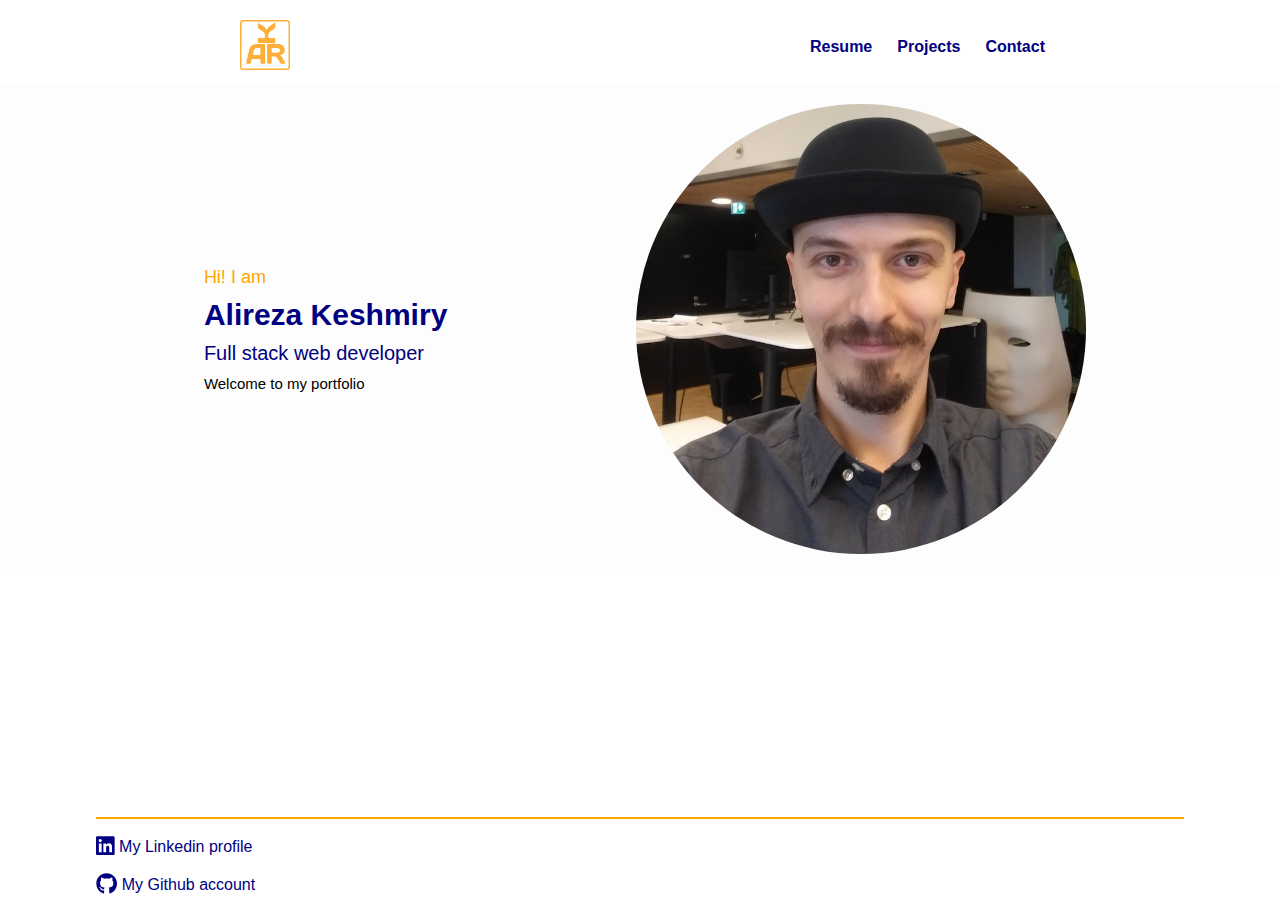
<file: index.html>
<!doctype html><html lang="en"><head><meta charset="utf-8"/><link rel="icon" href="./favicon.ico"/><meta name="viewport" content="width=device-width,initial-scale=1"/><meta name="theme-color" content="#000000"/><meta name="description" content="Alireza's portfolio"/><link rel="apple-touch-icon" href="./logo192.png"/><link rel="manifest" href="./manifest.json"/><title>Alireza's portfolio</title><link href="./static/css/main.8e735977.chunk.css" rel="stylesheet"></head><body><div id="root"></div><script>!function(e){function r(r){for(var n,l,f=r[0],i=r[1],p=r[2],c=0,s=[];c<f.length;c++)l=f[c],Object.prototype.hasOwnProperty.call(o,l)&&o[l]&&s.push(o[l][0]),o[l]=0;for(n in i)Object.prototype.hasOwnProperty.call(i,n)&&(e[n]=i[n]);for(a&&a(r);s.length;)s.shift()();return u.push.apply(u,p||[]),t()}function t(){for(var e,r=0;r<u.length;r++){for(var t=u[r],n=!0,f=1;f<t.length;f++){var i=t[f];0!==o[i]&&(n=!1)}n&&(u.splice(r--,1),e=l(l.s=t[0]))}return e}var n={},o={1:0},u=[];function l(r){if(n[r])return n[r].exports;var t=n[r]={i:r,l:!1,exports:{}};return e[r].call(t.exports,t,t.exports,l),t.l=!0,t.exports}l.m=e,l.c=n,l.d=function(e,r,t){l.o(e,r)||Object.defineProperty(e,r,{enumerable:!0,get:t})},l.r=function(e){"undefined"!=typeof Symbol&&Symbol.toStringTag&&Object.defineProperty(e,Symbol.toStringTag,{value:"Module"}),Object.defineProperty(e,"__esModule",{value:!0})},l.t=function(e,r){if(1&r&&(e=l(e)),8&r)return e;if(4&r&&"object"==typeof e&&e&&e.__esModule)return e;var t=Object.create(null);if(l.r(t),Object.defineProperty(t,"default",{enumerable:!0,value:e}),2&r&&"string"!=typeof e)for(var n in e)l.d(t,n,function(r){return e[r]}.bind(null,n));return t},l.n=function(e){var r=e&&e.__esModule?function(){return e.default}:function(){return e};return l.d(r,"a",r),r},l.o=function(e,r){return Object.prototype.hasOwnProperty.call(e,r)},l.p="./";var f=this.webpackJsonpportfolio=this.webpackJsonpportfolio||[],i=f.push.bind(f);f.push=r,f=f.slice();for(var p=0;p<f.length;p++)r(f[p]);var a=i;t()}([])</script><script src="./static/js/2.b7fdbb48.chunk.js"></script><script src="./static/js/main.4293ab3c.chunk.js"></script></body></html>
</file>
<file: static/css/main.8e735977.chunk.css>
.App{position:relative;min-height:100vh}.mainContent{padding-bottom:100px}a{text-decoration:none;color:navy}.nav{display:-webkit-flex;display:flex;-webkit-justify-content:space-around;justify-content:space-around;-webkit-align-items:center;align-items:center;margin-top:10px}.nav .logo{padding:5px;width:50px}.nav li{list-style-type:none;display:inline-block;margin-left:15px}.nav li a{text-decoration:none;font-weight:600;color:navy;padding:5px}.nav li a:hover{color:orange}.nav li a:active,.nav li a:focus{color:orange;border:1px solid orange;border-radius:5px}.footer{position:absolute;left:0;bottom:0;right:0}.topShortBorder{width:85%;margin:auto;border-top:2px solid orange}.darkBack{background-color:#f9f9f9;padding:10px}.lightBack{background-color:#fdfdfd;padding:10px}.aboutContainer{display:-webkit-flex;display:flex;-webkit-justify-content:space-around;justify-content:space-around;-webkit-align-items:center;align-items:center;-webkit-flex-wrap:wrap;flex-wrap:wrap;width:85%;height:100%;margin:auto;padding:10px}.aboutMe{max-width:400px}.aboutMe *{margin:10px}.aboutMe .aboutMeHi{color:orange;font-size:18px;font-weight:450}.aboutMe .aboutMeName{color:navy;font-size:30px;font-weight:700}.aboutMe .aboutMeTitle{color:navy;font-size:20px;font-weight:500}.aboutMe .aboutMeText{font-size:15px}.resumeSec{padding-left:15%;padding-right:15%}@media screen and (max-width:560px){.resumeSec{padding-left:15px;padding-right:15px}}.hTitle{color:navy}.contentGrid2{display:grid;grid-template-columns:auto auto}@media screen and (max-width:560px){.contentGrid2{display:block}}.contentGrid3{display:grid;grid-template-columns:auto auto auto}@media screen and (max-width:560px){.contentGrid3{display:block}}.demoImg{max-width:450px;border-radius:5px;box-shadow:5px 5px 15px #888}@media screen and (max-width:560px){.demoImg{width:100%}}.myImg{max-width:450px;border-radius:60%}@media screen and (max-width:560px){.myImg{width:100%}}body{margin:0;padding:0;box-sizing:border-box;font-family:-apple-system,BlinkMacSystemFont,"Segoe UI","Roboto","Oxygen","Ubuntu","Cantarell","Fira Sans","Droid Sans","Helvetica Neue",sans-serif;-webkit-font-smoothing:antialiased;-moz-osx-font-smoothing:grayscale}code{font-family:source-code-pro,Menlo,Monaco,Consolas,"Courier New",monospace}
/*# sourceMappingURL=main.8e735977.chunk.css.map */
</file>
